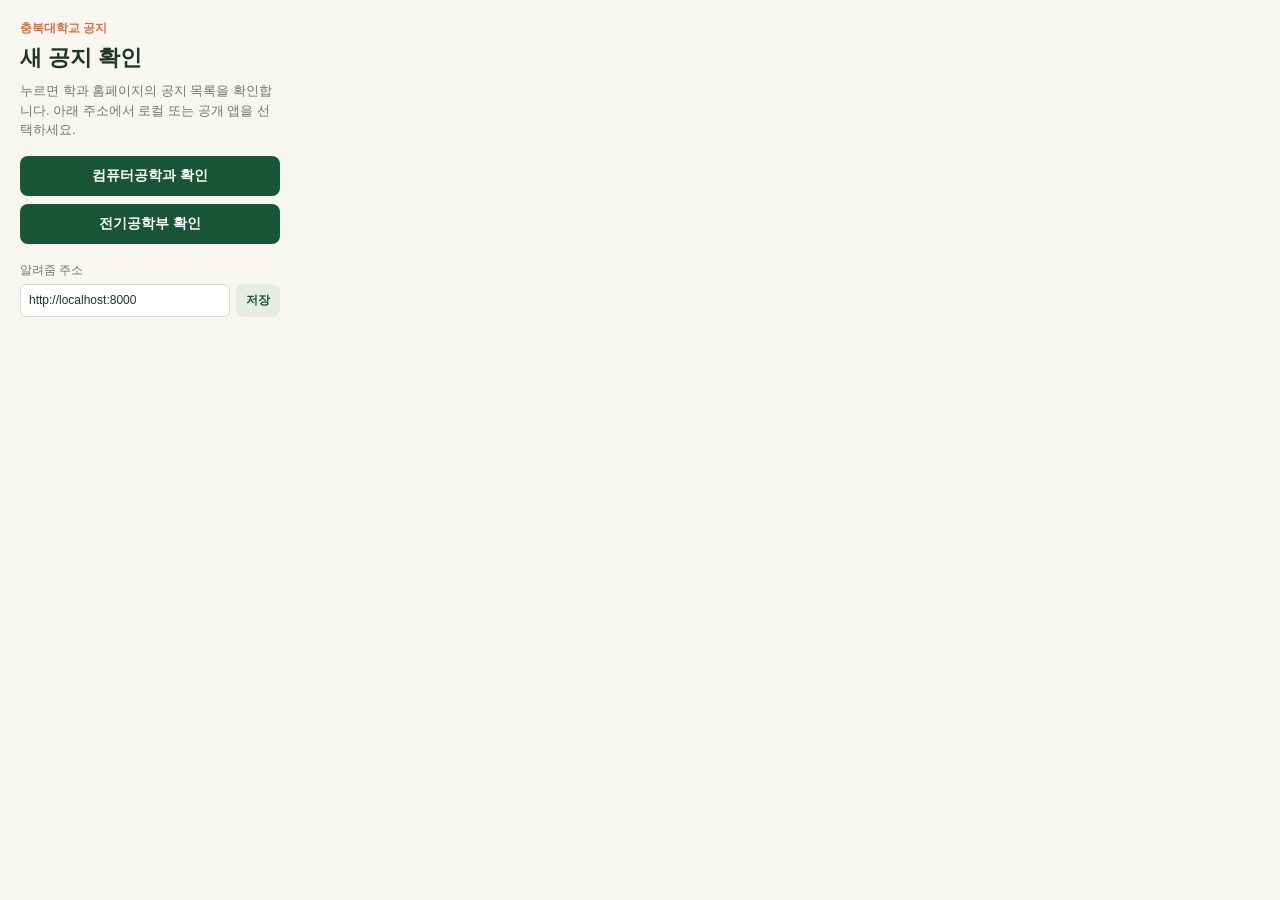
<file: notice_ingestion/browser_extension/popup.html>
<!doctype html>
<html lang="ko">
  <head>
    <meta charset="utf-8">
    <meta name="viewport" content="width=device-width, initial-scale=1">
    <title>새 공지 확인</title>
    <link rel="stylesheet" href="popup.css">
  </head>
  <body>
    <main>
      <p class="eyebrow">충북대학교 공지</p>
      <h1>새 공지 확인</h1>
      <p class="description">누르면 학과 홈페이지의 공지 목록을 확인합니다. 아래 주소에서 로컬 또는 공개 앱을 선택하세요.</p>
      <button data-department="computer">컴퓨터공학과 확인</button>
      <button data-department="electrical">전기공학부 확인</button>
      <label for="apiBase">알려줌 주소</label>
      <div class="api-row">
        <input id="apiBase" type="url" value="http://localhost:8000" placeholder="https://woowangthonteam02be-production.up.railway.app" spellcheck="false">
        <button id="saveApi" class="secondary">저장</button>
      </div>
      <p id="status" role="status"></p>
    </main>
    <script src="popup.js"></script>
  </body>
</html>
</file>
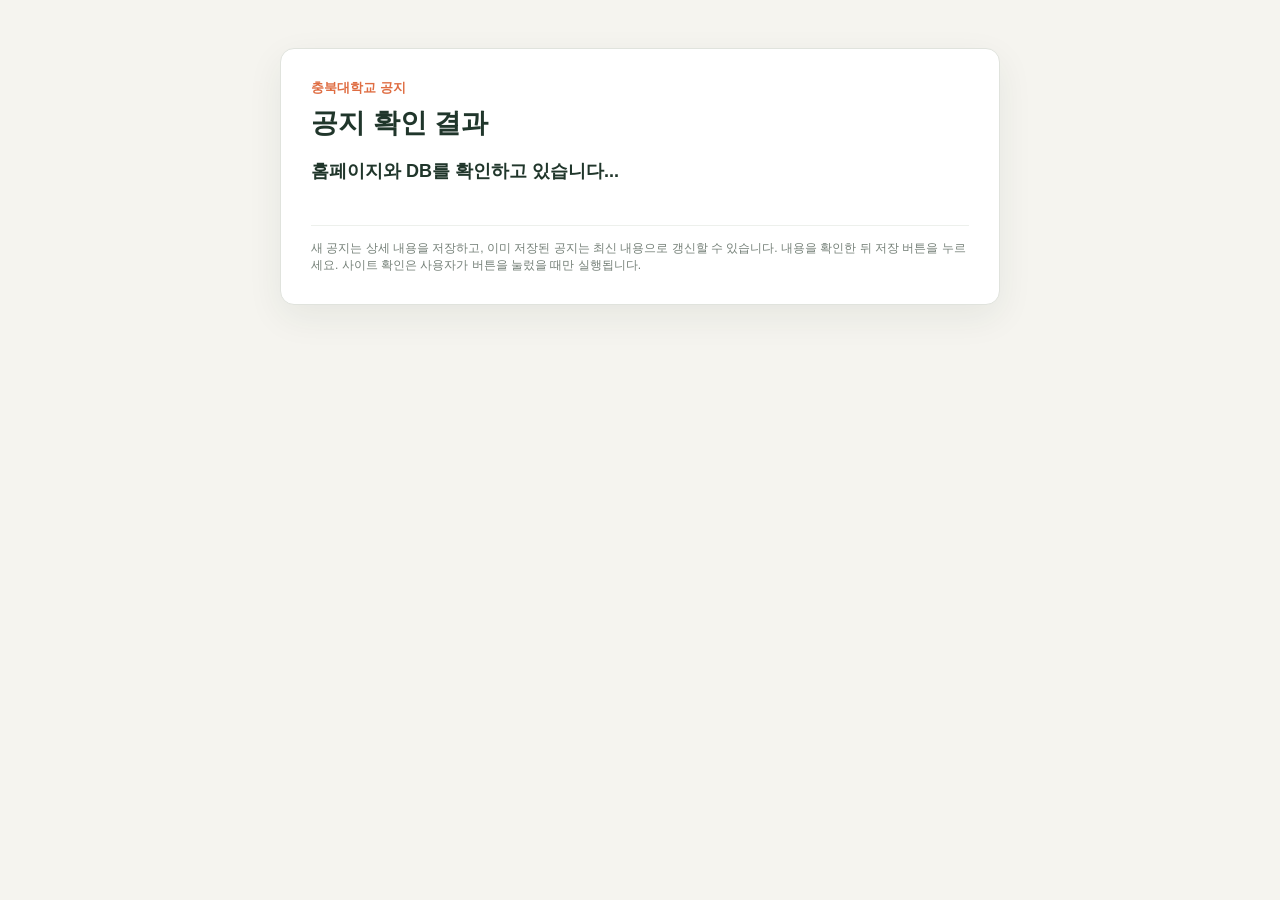
<file: notice_ingestion/browser_extension/results.html>
<!doctype html>
<html lang="ko">
  <head>
    <meta charset="utf-8">
    <meta name="viewport" content="width=device-width, initial-scale=1">
    <title>새 공지 확인 결과</title>
    <link rel="stylesheet" href="results.css">
  </head>
  <body>
    <main class="card">
      <p class="eyebrow">충북대학교 공지</p>
      <h1>공지 확인 결과</h1>
      <p id="summary" class="summary">홈페이지와 DB를 확인하고 있습니다...</p>
      <p id="meta" class="meta"></p>
      <ul id="notices" class="notices"></ul>
      <p class="footnote">새 공지는 상세 내용을 저장하고, 이미 저장된 공지는 최신 내용으로 갱신할 수 있습니다. 내용을 확인한 뒤 저장 버튼을 누르세요. 사이트 확인은 사용자가 버튼을 눌렀을 때만 실행됩니다.</p>
    </main>
    <script src="results.js"></script>
  </body>
</html>
</file>
<file: notice_ingestion/browser_extension/popup.css>
:root { color-scheme: light; font-family: "Malgun Gothic", "Noto Sans KR", sans-serif; }
body { width: 300px; margin: 0; color: #20362b; background: #f7f6f1; }
main { padding: 20px; }
.eyebrow { margin: 0 0 6px; color: #e16e45; font-size: 12px; font-weight: 700; }
h1 { margin: 0; font-size: 22px; }
.description { margin: 8px 0 16px; color: #6c7971; font-size: 13px; line-height: 1.5; }
button { width: 100%; margin: 0 0 8px; border: 0; border-radius: 8px; padding: 11px 12px; color: white; background: #185438; font-size: 14px; font-weight: 700; cursor: pointer; }
button:hover { background: #103e29; }
button:disabled { opacity: .55; cursor: wait; }
label { display: block; margin: 10px 0 5px; color: #6c7971; font-size: 12px; }
.api-row { display: flex; gap: 6px; }
input { min-width: 0; flex: 1; border: 1px solid #d6ddd7; border-radius: 6px; padding: 8px; color: #20362b; background: white; font-size: 12px; }
button.secondary { width: auto; margin: 0; padding: 8px 10px; color: #185438; background: #e5ece6; font-size: 12px; }
#status { min-height: 18px; margin: 10px 0 0; color: #6c7971; font-size: 12px; }
</file>
<file: notice_ingestion/browser_extension/results.css>
:root { color-scheme: light; font-family: "Malgun Gothic", "Noto Sans KR", sans-serif; }
body { margin: 0; padding: 48px 18px; color: #20362b; background: #f5f4ef; }
.card { box-sizing: border-box; max-width: 720px; margin: 0 auto; border: 1px solid #e0e3dd; border-radius: 14px; padding: 30px; background: #fff; box-shadow: 0 12px 36px #183d2a12; }
.eyebrow { margin: 0 0 8px; color: #df6d42; font-size: 13px; font-weight: 700; }
h1 { margin: 0; font-size: 27px; }
.summary { margin: 18px 0 5px; font-size: 18px; font-weight: 700; }
.meta { margin: 0 0 18px; color: #758078; font-size: 13px; }
.notices { display: grid; gap: 10px; margin: 0; padding: 0; list-style: none; }
.notice { display: flex; justify-content: space-between; gap: 20px; border: 1px solid #e2e7e2; border-radius: 9px; padding: 14px; }
.notice-title { margin: 0; font-size: 15px; font-weight: 700; line-height: 1.5; }
.notice-meta { margin: 5px 0 0; color: #758078; font-size: 12px; }
a { align-self: center; flex: 0 0 auto; color: #185438; font-size: 13px; font-weight: 700; text-decoration: none; }
a:hover { text-decoration: underline; }
.footnote { margin: 24px 0 0; border-top: 1px solid #edf0ec; padding-top: 14px; color: #758078; font-size: 12px; }
@media (max-width: 560px) { body { padding: 18px 10px; } .card { padding: 20px; } .notice { display: block; } a { display: inline-block; margin-top: 10px; } }
</file>
